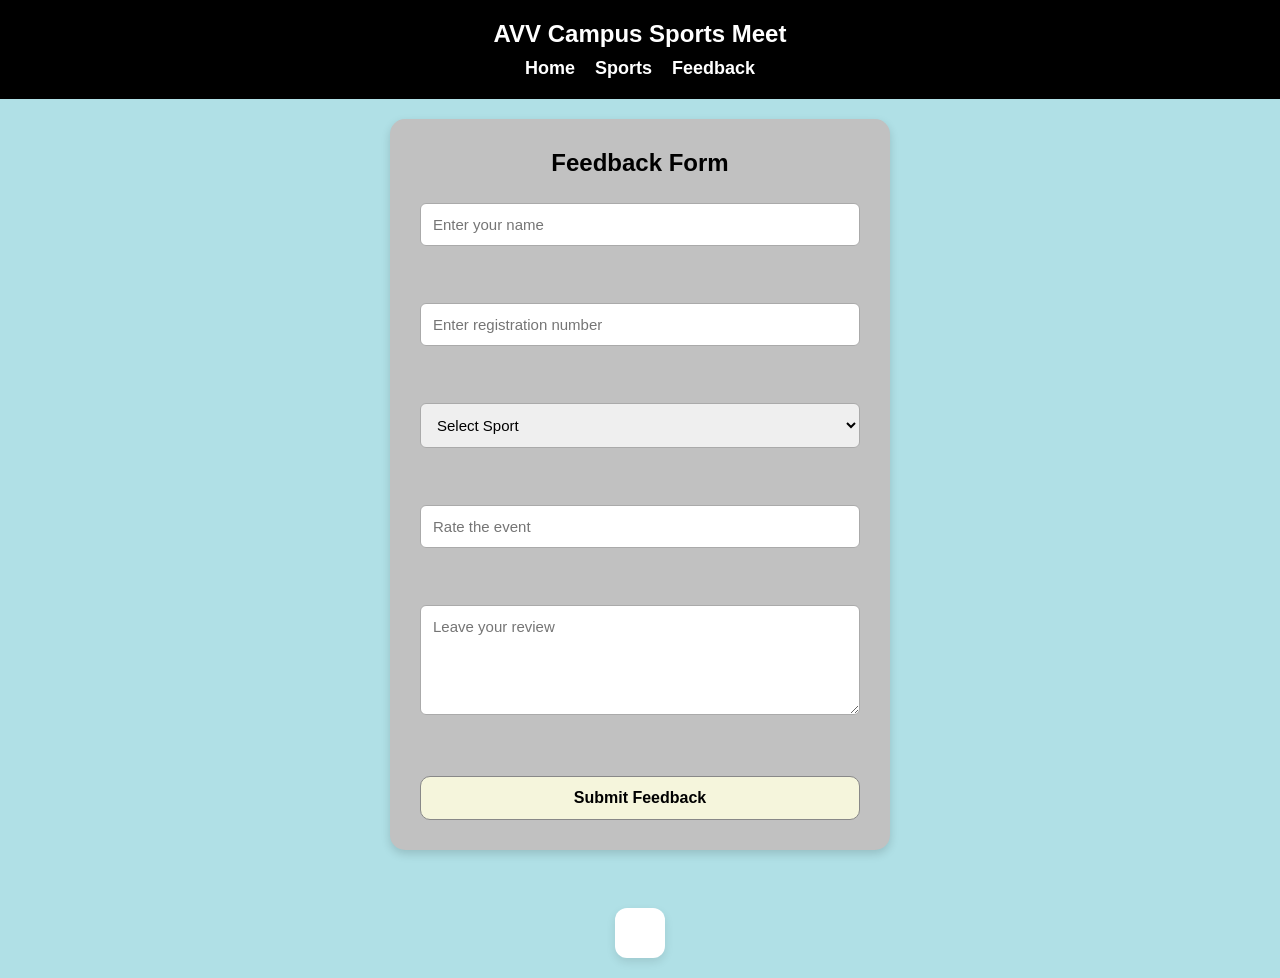
<file: feedback.html>
<!DOCTYPE html>
        <html lang="en">
        <head>
            <meta charset="UTF-8">
            <meta name="viewport" content="width=device-width, initial-scale=1.0">
            <title>Feedback</title>
            <link rel="stylesheet" href="style.css">
        </head>

        <body>

        <header>
            <h3>AVV Campus Sports Meet</h3>

            <nav>
                <ul>
                    <li><a href="index.html">Home</a></li>
                    <li><a href="sports.html">Sports</a></li>
                    <li><a href="feedback.html">Feedback</a></li>
                </ul>
            </nav>
        </header>

        <div class="container">

        <form id="feedbackForm">

            <h2>Feedback Form</h2>

            <input type="text" id="namef" placeholder="Enter your name"><br><br>

            <input type="text" id="registration"
                placeholder="Enter registration number"><br><br>

            <select id="Event">
                <option value="">Select Sport</option>
                <option>Cricket</option>
                <option>Kabaddi</option>
                <option>Football</option>
                <option>Badminton</option>
                <option>Basketball</option>
            </select><br><br>

            <input type="number" id="rate"
                min="1" max="5"
                placeholder="Rate the event"><br><br>

            <textarea id="review"
                    placeholder="Leave your review"></textarea><br><br>

            <button type="button" onclick="submitFeedback()">
                Submit Feedback
            </button>

        </form>

        </div>

        <br>

        <div id="revdisp"></div>

        <script src="script.js"></script>

        </body>
        </html>
</file>
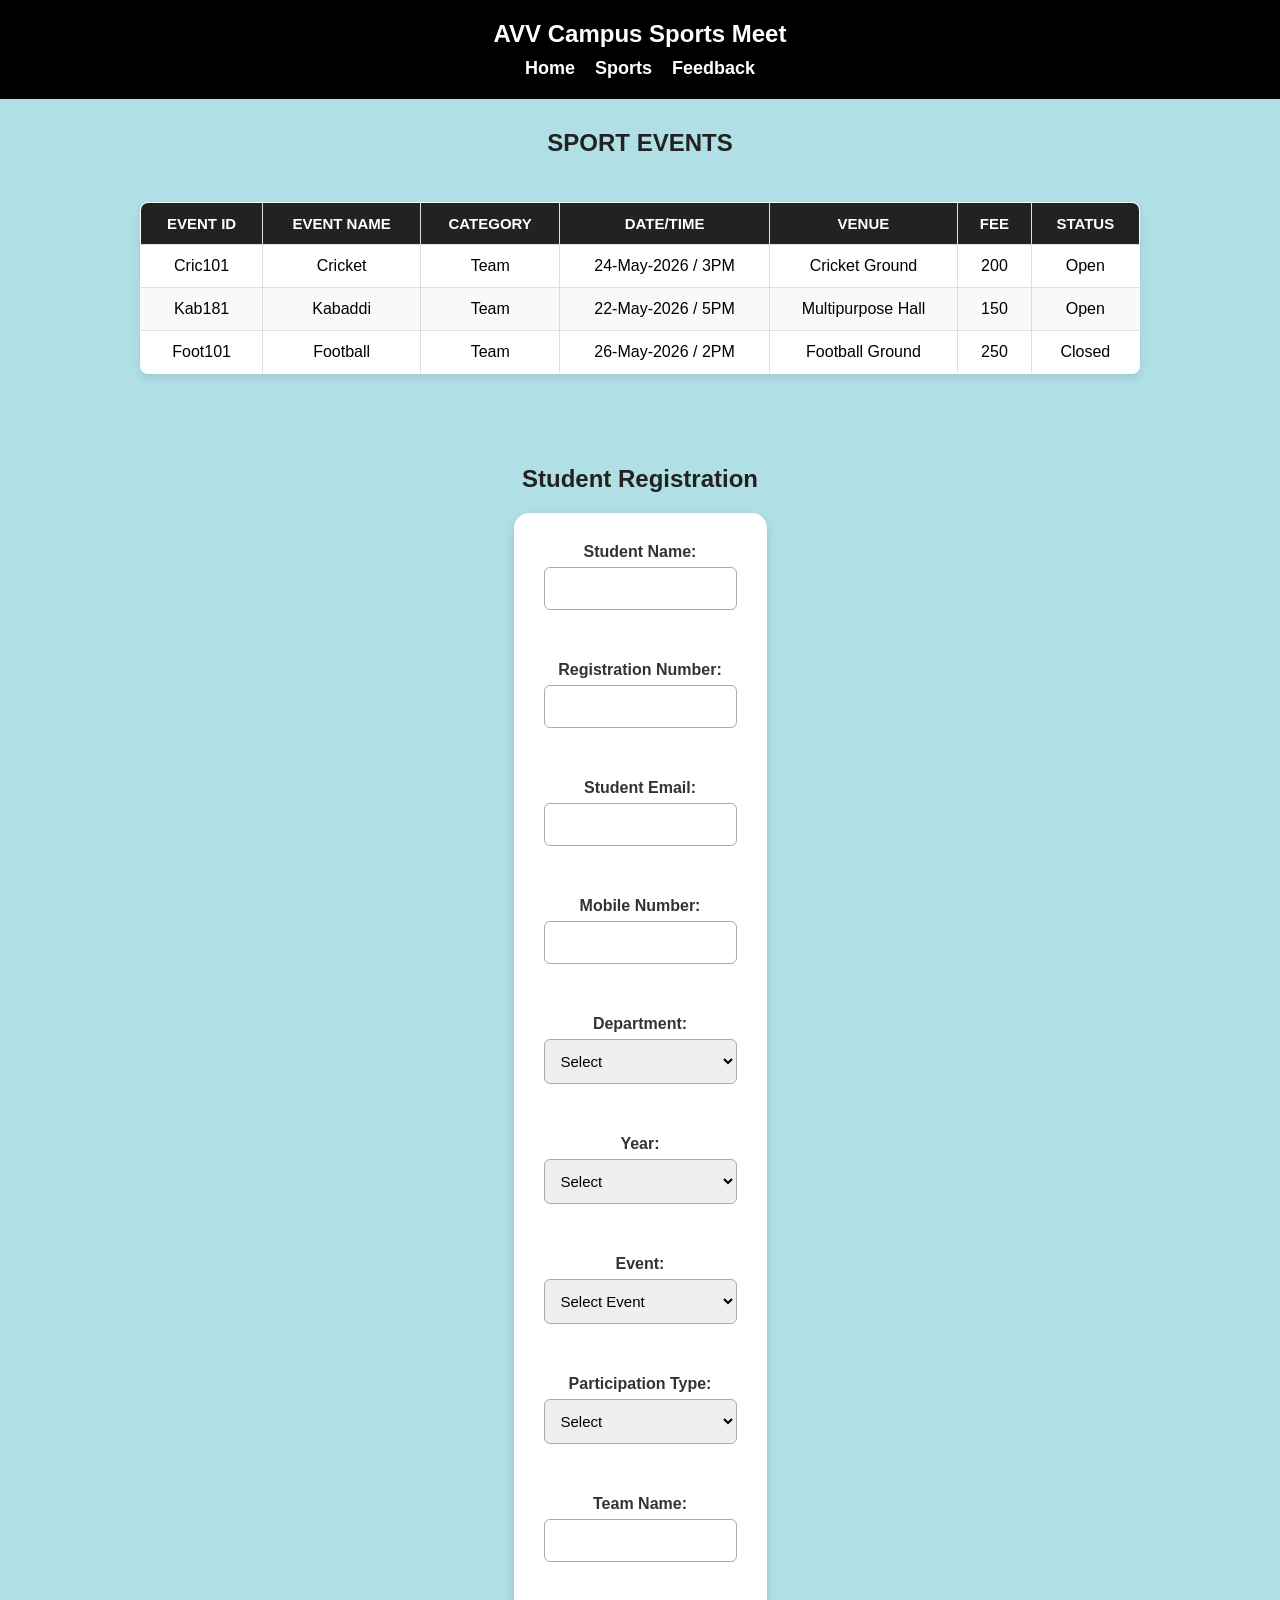
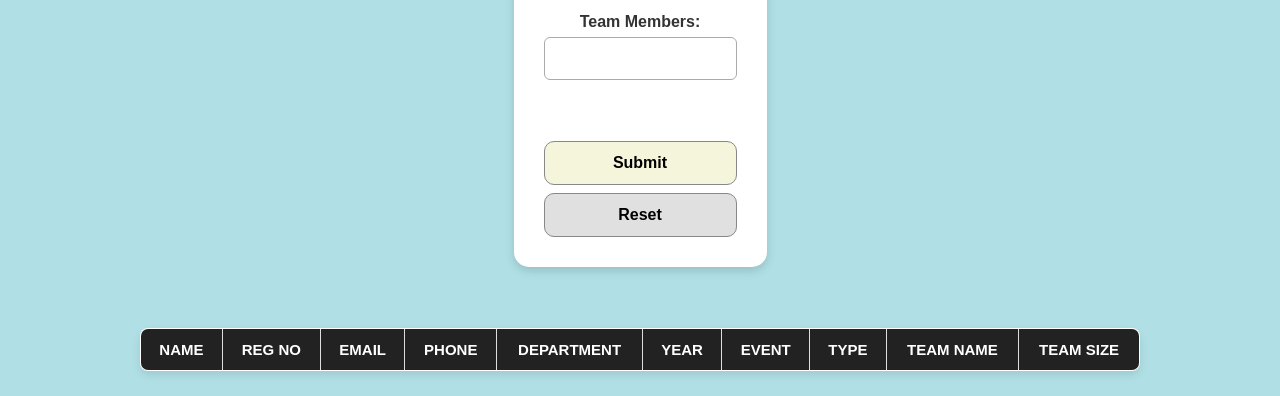
<file: sports.html>
<!DOCTYPE html>
<html lang="en">
<head>
    <meta charset="UTF-8">
    <meta name="viewport" content="width=device-width, initial-scale=1.0">
    <title>SPORTS EVENTS</title>
    <link rel="stylesheet" href="style.css">
</head>

<body>

<header>
    <h3>AVV Campus Sports Meet</h3>

    <nav>
        <ul>
            <li><a href="index.html">Home</a></li>
            <li><a href="sports.html">Sports</a></li>
            <li><a href="feedback.html">Feedback</a></li>
        </ul>
    </nav>
</header>

<h2>SPORT EVENTS</h2>

<table border="1">
    <thead>
    <tr>
        <th>Event ID</th>
        <th>Event Name</th>
        <th>Category</th>
        <th>Date/Time</th>
        <th>Venue</th>
        <th>Fee</th>
        <th>Status</th>
    </tr>
    </thead>

    <tbody>
    <tr>
        <td>Cric101</td>
        <td>Cricket</td>
        <td>Team</td>
        <td>24-May-2026 / 3PM</td>
        <td>Cricket Ground</td>
        <td>200</td>
        <td>Open</td>
    </tr>

    <tr>
        <td>Kab181</td>
        <td>Kabaddi</td>
        <td>Team</td>
        <td>22-May-2026 / 5PM</td>
        <td>Multipurpose Hall</td>
        <td>150</td>
        <td>Open</td>
    </tr>

    <tr>
        <td>Foot101</td>
        <td>Football</td>
        <td>Team</td>
        <td>26-May-2026 / 2PM</td>
        <td>Football Ground</td>
        <td>250</td>
        <td>Closed</td>
    </tr>
    </tbody>
</table>

<br><br>

<h2>Student Registration</h2>

<form id="sportsForm">

    Student Name:
    <input type="text" id="sname"><br><br>

    Registration Number:
    <input type="text" id="reg1"><br><br>

    Student Email:
    <input type="email" id="email1"><br><br>

    Mobile Number:
    <input type="tel" id="phone1"><br><br>

    Department:
    <select id="dep1">
        <option value="">Select</option>
        <option>CSE</option>
        <option>ECE</option>
        <option>EEE</option>
        <option>MEC</option>
    </select><br><br>

    Year:
    <select id="year">
        <option value="">Select</option>
        <option>2021</option>
        <option>2022</option>
        <option>2023</option>
        <option>2024</option>
    </select><br><br>

    Event:
    <select id="name1">
        <option value="">Select Event</option>
        <option>Cricket</option>
        <option>Kabaddi</option>
        <option>Football</option>
        <option>Badminton</option>
        <option>Basketball</option>
    </select><br><br>

    Participation Type:
    <select id="ptype">
        <option value="">Select</option>
        <option>Team</option>
        <option>Solo</option>
        <option>Duo</option>
    </select><br><br>

    Team Name:
    <input type="text" id="tname"><br><br>

    Team Members:
    <input type="number" id="tnum"><br><br>

    <button type="button" onclick="add()">Submit</button>
    <button type="reset">Reset</button>

</form>

<br><br>

<table border="1">
    <thead>
    <tr>
        <th>Name</th>
        <th>Reg No</th>
        <th>Email</th>
        <th>Phone</th>
        <th>Department</th>
        <th>Year</th>
        <th>Event</th>
        <th>Type</th>
        <th>Team Name</th>
        <th>Team Size</th>
    </tr>
    </thead>

    <tbody id="body">

    </tbody>
</table>

<script src="script.js"></script>

</body>
</html>
</file>
<file: style.css>
body {
    background-color: powderblue;
    margin: 0;
    font-family: Helvetica, sans-serif;
    display: flex;
    flex-direction: column;
    min-height: 100vh;
    justify-content: center;
}

main, .container {
    flex: 1;
    width: 100%;
    max-width: 1200px;
    margin: 0 auto;
    padding: 0 15px;
    box-sizing: border-box;
}

h2, h4 {
    text-align: center;
    color: #222;
}

h2 {
    margin-top: 30px;
}

header {
    text-align: center;
    padding: 20px;
    background-color: black;
    color: white;
}

header h3 {
    margin: 0 0 10px 0;
    font-size: 24px;
}

nav ul {
    display: flex;
    justify-content: center;
    gap: 20px;
    list-style: none;
    padding: 0;
    margin: 0;
}

nav ul li a {
    color: white;
    text-decoration: none;
    font-size: 18px;
    font-weight: bold;
}

nav ul li a:hover {
    color: lightblue;
}

img {
    display: block;
    width: 100%;
    max-width: 700px;
    height: auto;
    border-radius: 20px;
    margin: 30px auto;
    padding: 10px;
    background-color: rgba(255, 255, 255, 0.3);
    box-sizing: border-box;
}

.textbox {
    text-align: center;
    padding: 20px;
    font-size: 18px;
    max-width: 800px;
    margin: 0 auto;
    line-height: 1.6;
}

form {
    background-color: rgb(193, 193, 193);
    margin: 20px auto;
    font-family: Helvetica, sans-serif;
    display: flex;
    flex-direction: column;
    padding: 30px;
    max-width: 500px;
    border-radius: 15px;
    box-shadow: 0 4px 10px rgba(0, 0, 0, 0.15);
    box-sizing: border-box;
    font-weight: bold;
    color: #333;
}

form h2 {
    margin-top: 0;
    margin-bottom: 20px;
    color: #000;
}

input[type="text"],
input[type="email"],
input[type="tel"],
input[type="number"],
select,
textarea {
    width: 100%;
    padding: 12px;
    margin-top: 6px;
    margin-bottom: 15px;
    border: 1px solid #aaa;
    border-radius: 6px;
    box-sizing: border-box;
    font-family: Helvetica, sans-serif;
    font-size: 15px;
}

textarea {
    height: 110px;
    resize: vertical;
}

button {
    border-radius: 10px;
    background-color: beige;
    padding: 12px;
    font-size: 16px;
    font-weight: bold;
    cursor: pointer;
    border: 1px solid #888;
    margin-top: 10px;
    width: 100%;
    transition: background-color 0.3s, color 0.3s;
}

button:hover {
    animation-name: glow;
    animation-iteration-count: infinite;
    animation-duration: 0.3s;
    background-color: rgb(176, 93, 93);
    color: white;
}

button[type="reset"] {
    background-color: #e0e0e0;
    margin-top: 8px;
}

button[type="reset"]:hover {
    background-color: #bbb;
    color: black;
    animation: none; 
}

@keyframes glow {
    50% {
        box-shadow: 0 0 8px green;
    }
}

table {
    width: 100%;
    max-width: 1000px;
    margin: 25px auto;
    border-collapse: collapse;
    background-color: white;
    box-shadow: 0 4px 8px rgba(0,0,0,0.1);
    border-radius: 8px;
    overflow: hidden;
}

th, td {
    padding: 12px 15px;
    text-align: center;
    border: 1px solid #ddd;
}
#sportsForm{
    background-color:rgb(255, 255, 255) ;
    padding: 30px;
    margin: 30px;
    display:flex;
    flex-direction: column;
    animation: glow;
    animation-duration: 0.3s;
    animation-iteration-count: infinite;
    align-items: center;
    justify-content: center;
    margin:auto;
}

th {
    background-color: #222;
    color: white;
    font-size: 15px;
    text-transform: uppercase;
}

tr:nth-child(even) {
    background-color: #f8f9fa;
}

tr:hover {
    background-color: #f1f1f1;
}

#revdisp {
    max-width: 500px;
    margin: 20px auto;
    padding: 25px;
    background-color: white;
    border-radius: 12px;
    box-shadow: 0 4px 10px rgba(0,0,0,0.1);
    text-align: left;
    box-sizing: border-box;
}

#revdisp h3 {
    margin-top: 0;
    color: green;
}

#revdisp p {
    margin: 8px 0;
    font-size: 16px;
    border-bottom: 1px dashed #eee;
    padding-bottom: 4px;
}

/* ==========================================================================
   7. Footer Construction
   ========================================================================== */
footer {
    text-align: center;
    background-color: black;
    color: white;
    padding: 20px;
    margin-top: auto; /* Pushes footer downward on shorter pages */
}

footer h4 {
    color: white;
    margin: 10px 0 0 0;
    font-size: 14px;
    font-weight: normal;
}

footer a {
    font-size: 16px;
    text-decoration: none;
    color: white;
    font-weight: bold;
    display: inline-block;
    transition: font-size 0.3s ease, color 0.3s ease;
}

footer a:hover {
    font-size: 20px;
    color: darkred;
}

@media(max-width:600px){
    body{
        width: 90%;
    }
    form{
        display:flex;
    }
}
</file>
